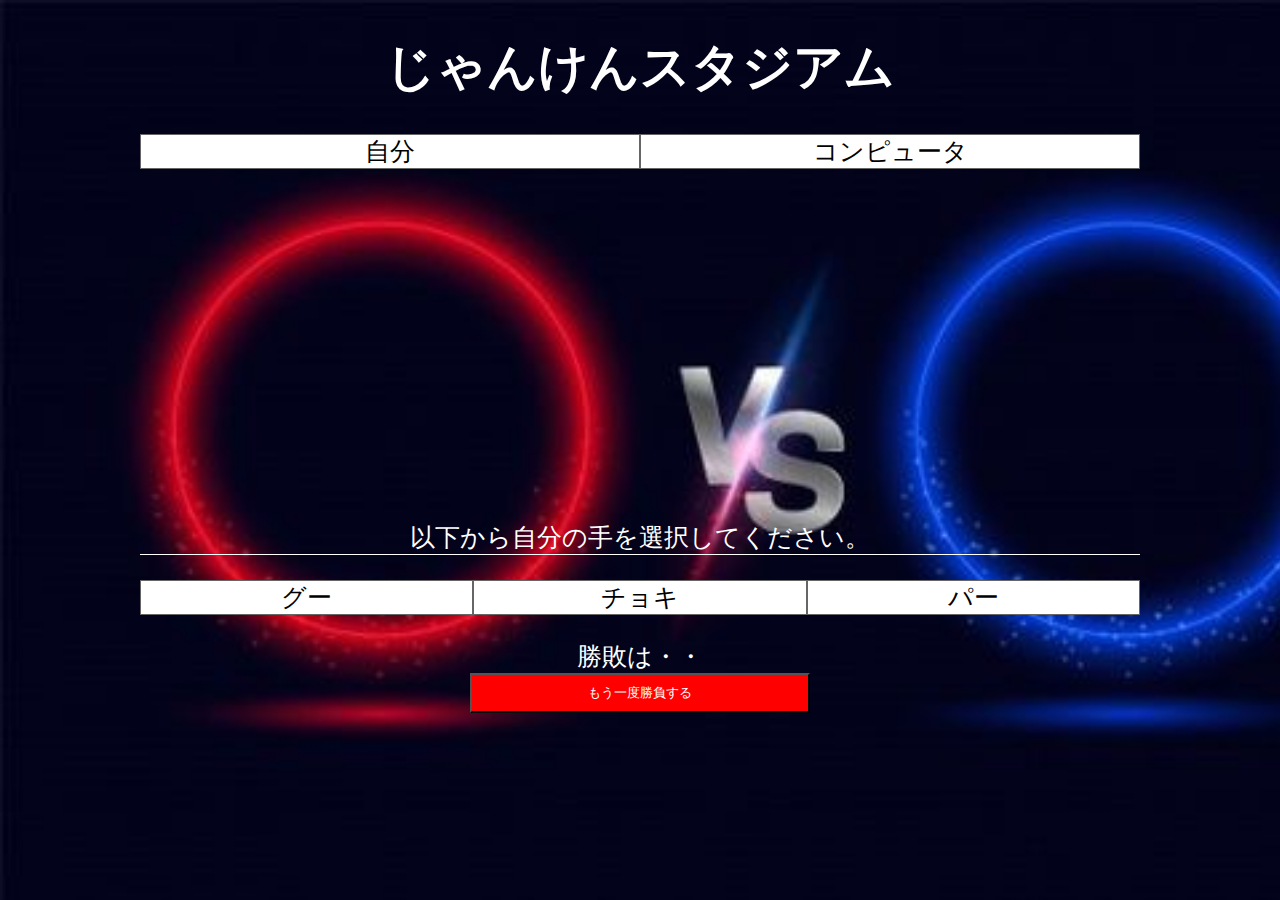
<file: index.html>
<!DOCTYPE html>
<html>
<head>
<meta charset="utf-8">
<meta name="viewport" content="width=device-width">
<script src="js/jquery-2.1.3.min.js"></script>
<link rel="stylesheet" href="css/style.css">
<title>じゃんけん</title>
</head>
<body background="./img/vs.jpg">
     <header>
      <h1>じゃんけんスタジアム</h1>
    </header>
      <main class="container">
          <ul>
            <li class="player">自分</li>
            <li class="player">コンピュータ</li>
          </ul>
          <div class="field">
            <div class="card">
                <img id="image_place1">
            </div>
            <div class="card">
                <img id="image_place2">
            </div>
          </div>
          <p>以下から自分の手を選択してください。</p>
          <ul>
            <li id="gu_btn">グー</li>
            <li id="cho_btn">チョキ</li>
            <li id="par_btn">パー</li>
          </ul>
          <div>勝敗は・・<span id="judgment"></span></div>
          <button id="button">もう一度勝負する</button>
      </main>
      <footer></footer>
    <script>
      $('#gu_btn').on('click',function(){
        let pc_hands_number = Math.ceil(Math.random()*3);
        let img = document.getElementById("image_place1");
          img.src = "./img/gu.jpg";
        if( pc_hands_number == 1){
          let img = document.getElementById("image_place2");
            img.src = "./img/gu.jpg";
        }else if(pc_hands_number == 2){
          let img = document.getElementById("image_place2");
            img.src = "./img/choki.jpg";
        }else if(pc_hands_number == 3){
          let img = document.getElementById("image_place2");
            img.src = "./img/par.jpg";
        }if(pc_hands_number == 1){
            $('#judgment').text('あいこ');
        }else if(pc_hands_number == 2){
          $('#judgment').text('勝ち');
        }else{
          $('#judgment').text('負け');
        }
      });

      $('#cho_btn').on('click',function(){
        let pc_hands_number = Math.ceil(Math.random()*3);
        let img = document.getElementById("image_place1");
        img.src = "./img/choki.jpg";
        if( pc_hands_number == 1){
          let img = document.getElementById("image_place2");
            img.src = "./img/gu.jpg";
        }else if(pc_hands_number == 2){
          let img = document.getElementById("image_place2");
            img.src = "./img/choki.jpg";
        }else{
          let img = document.getElementById("image_place2");
            img.src = "./img/par.jpg";
        }if(pc_hands_number == 1){
          $('#judgment').text('負け');
        }else if(pc_hands_number == 2){
          $('#judgment').text('あいこ');
        }else if( pc_hands_number == 3){
          $('#judgment').text('勝ち');
        }
      });

      $('#par_btn').on('click',function(){
        let pc_hands_number = Math.ceil(Math.random()*3);
        let img = document.getElementById("image_place1");
        img.src = "./img/par.jpg";
        if( pc_hands_number == 1){
          let img = document.getElementById("image_place2");
            img.src = "./img/gu.jpg";
        }else if(pc_hands_number == 2){
          let img = document.getElementById("image_place2");
            img.src = "./img/choki.jpg";
        }else{
          let img = document.getElementById("image_place2");
            img.src = "./img/par.jpg";
        }if(pc_hands_number == 1){
          $('#judgment').text('勝ち');
        }else if(pc_hands_number == 2){
          $('#judgment').text('負け');
        }else if( pc_hands_number == 3){
          $('#judgment').text('あいこ');
        }
      });

      // ボタンを作成してリロード「もう一度勝負する」
      $('#button').on('click',function(){
        window.location.reload() 
        });
  </script>
</body>
</html＞
</file>
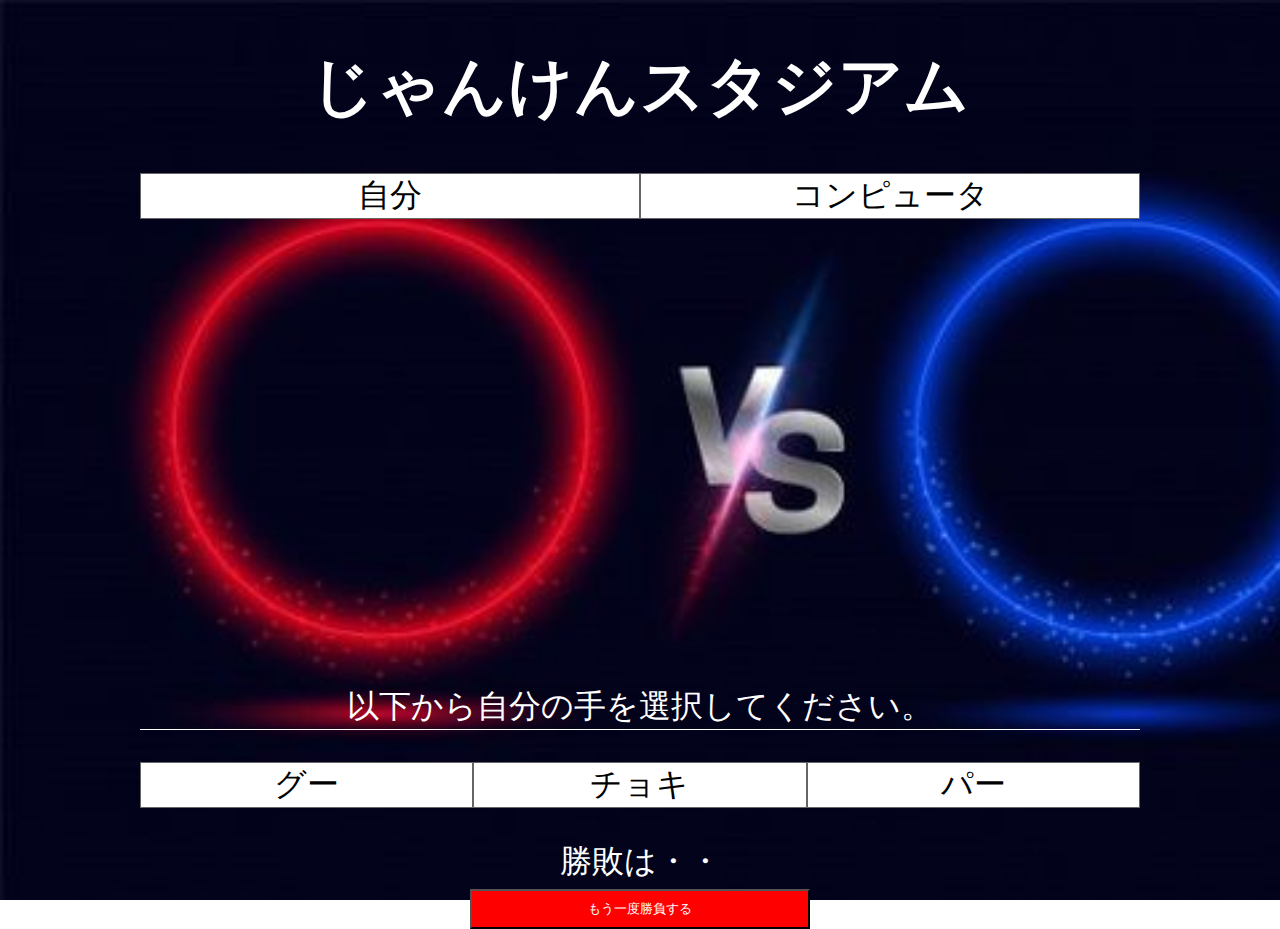
<file: janken_tpl.html>
<!DOCTYPE html>
<html>
<head>
<meta charset="utf-8">
<meta name="viewport" content="width=device-width">
<script src="js/jquery-2.1.3.min.js"></script>
<link rel="stylesheet" href="css/sample.css">
<title>じゃんけん</title>
</head>
<body background="./img/vs.jpg">
     <header>
      <h1>じゃんけんスタジアム</h1>
    </header>
      <main class="container">
        
          <ul>
            <li class="player">自分</li>
            <li class="player">コンピュータ</li>
          </ul>
          <div class="field">
            <div class="card">
                <img id="image_place1">
            </div>
            <div class="card">
                <img id="image_place2">
            </div>
          </div>
          <p>以下から自分の手を選択してください。</p>
          <ul>
            <li id="gu_btn">グー</li>
            <li id="cho_btn">チョキ</li>
            <li id="par_btn">パー</li>
          </ul>
          <div>勝敗は・・<span id="judgment"></span></div>
          <button id="button">もう一度勝負する</button>
      </main>
      <!-- 画像をいれたいけどうまく入れられない。。<div style="background:url(./img/vs.jpg);"></div> -->
      <footer></footer>
    <script>
      $('#gu_btn').on('click',function(){
        let pc_hands_number = Math.ceil(Math.random()*3);
        let img = document.getElementById("image_place1");
          img.src = "./img/gu.jpg";
        if( pc_hands_number == 1){
          let img = document.getElementById("image_place2");
            img.src = "./img/gu.jpg";
        }else if(pc_hands_number == 2){
          let img = document.getElementById("image_place2");
            img.src = "./img/choki.jpg";
        }else if(pc_hands_number == 3){
          let img = document.getElementById("image_place2");
            img.src = "./img/par.jpg";
        }if(pc_hands_number == 1){
            $('#judgment').text('あいこ');
        }else if(pc_hands_number == 2){
          $('#judgment').text('勝ち');
        }else{
          $('#judgment').text('負け');
        }
      });

      $('#cho_btn').on('click',function(){
        let pc_hands_number = Math.ceil(Math.random()*3);
        let img = document.getElementById("image_place1");
        img.src = "./img/choki.jpg";
        if( pc_hands_number == 1){
          let img = document.getElementById("image_place2");
            img.src = "./img/gu.jpg";
        }else if(pc_hands_number == 2){
          let img = document.getElementById("image_place2");
            img.src = "./img/choki.jpg";
        }else{
          let img = document.getElementById("image_place2");
            img.src = "./img/par.jpg";
        }if(pc_hands_number == 1){
          $('#judgment').text('負け');
        }else if(pc_hands_number == 2){
          $('#judgment').text('あいこ');
        }else if( pc_hands_number == 3){
          $('#judgment').text('勝ち');
        }
      });

      $('#par_btn').on('click',function(){
        let pc_hands_number = Math.ceil(Math.random()*3);
        let img = document.getElementById("image_place1");
        img.src = "./img/par.jpg";
        if( pc_hands_number == 1){
          let img = document.getElementById("image_place2");
            img.src = "./img/gu.jpg";
        }else if(pc_hands_number == 2){
          let img = document.getElementById("image_place2");
            img.src = "./img/choki.jpg";
        }else{
          let img = document.getElementById("image_place2");
            img.src = "./img/par.jpg";
        }if(pc_hands_number == 1){
          $('#judgment').text('勝ち');
        }else if(pc_hands_number == 2){
          $('#judgment').text('負け');
        }else if( pc_hands_number == 3){
          $('#judgment').text('あいこ');
        }
      });

      // ボタンを作成してリロード「もう一度勝負する」
      $('#button').on('click',function(){
        window.location.reload() 
        });
  </script>
</body>
</html＞
</file>
<file: css/style.css>
body{
    margin:0;
    padding:0;
    text-align:center;
    font-size: 25px;
    background-image:"./img/vs.jpg";
    width: 100%;
    background-repeat: no-repeat;
    background-size: cover;
    background-attachment: fixed;
}
header{
    background-color:none;
    border-bottom: 0px solid none;
    color: white;
    text-align: center;
}
main{
    border-bottom:1px solid none;
}
footer{
    background-color: none;
    border-bottom:1px solid none;
    text-align: center;
}
p{
    font: size 25px;
    text-align: center;
    color: white;
    border-bottom:1px solid #fff;
    height:out;
}
ul{
    padding: 0;
    border-top: 0px solid #000000;
    display:table;  
    table-layout: fixed;
    width:100%;
}
li{
    text-align: center;
    list-style-type:none;
    border: 1px solid #666;
    background-color: #FFF;
    display:table-cell;  
    cursor: pointer;
}
li:hover{
    background: #0066CC;
    color:#fff;
}
.container {
    margin: 0 auto;
    max-width: 1000px;
}
.card {
    margin: 40px;
    padding: 1px;
    width: 300px;
    height: 300px;
    background-color:none;
    display:flex;
    flex-wrap: wrap;
    justify-content: center;
    border: 0px solid; 
    align-items: center;
    margin : 0 auto
}
.card-content {
    margin: auto;
}
.field {
    display: flex;
    flex-wrap: wrap;
}
#button{
    width: 340px;
    height: 40px;
    background:red;
    color:#fff;
}
div{
    color: white;
}
</file>
<file: css/sample.css>
body{
    margin:0;
    padding:0;
    text-align:center;
    font-size: 32px;
    background-image:"./img/vs.jpg";
    background-repeat: no-repeat;
    background-size: cover;
    background-attachment: fixed;
}
header{
    background-color:none;
    border-bottom: 0px solid none;
    color: white;
    text-align: center;
}
main{
    border-bottom:1px solid none;
}
footer{
    background-color: none;
    border-bottom:1px solid none;
    text-align: center;
}
p{
    font: size 25px;
    text-align: center;
    color: white;
    border-bottom:1px solid #fff;
    height:out;
}
ul{
    padding: 0;
    border-top: 0px solid #000000;
    display:table;  /* 定義 */
    table-layout: fixed;
    width:100%;
}
li{
    text-align: center;
    list-style-type:none;
    border: 1px solid #666;
    background-color: #FFF;
    display:table-cell;  /* 定義 */
    cursor: pointer;
}
li:hover{
    background: #0066CC;
    color:#fff;
}
.container {
    margin: 0 auto;
    max-width: 1000px;
}
.card {
    /* margin を設定してみよう */
    margin: 40px;
    /* padding を設定してみよう */
    padding: 1px;
    width: 400px;
    height: 400px;
    background-color:none;
    display:flex;
    flex-wrap: wrap;
    justify-content: center;
    border: 0px solid; 
    align-items: center;
    margin : 0 auto
}
.card-content {
    margin: auto;
}
.field {
    /* display:flex を設定してみよう */
    /* df+Tabキー */
    display: flex;
    /* flex-wrap  */
    flex-wrap: wrap;
}
#button{
    width: 340px;
    height: 40px;
    background:red;
    color:#fff;
}
div{
    color: white;
}
</file>
